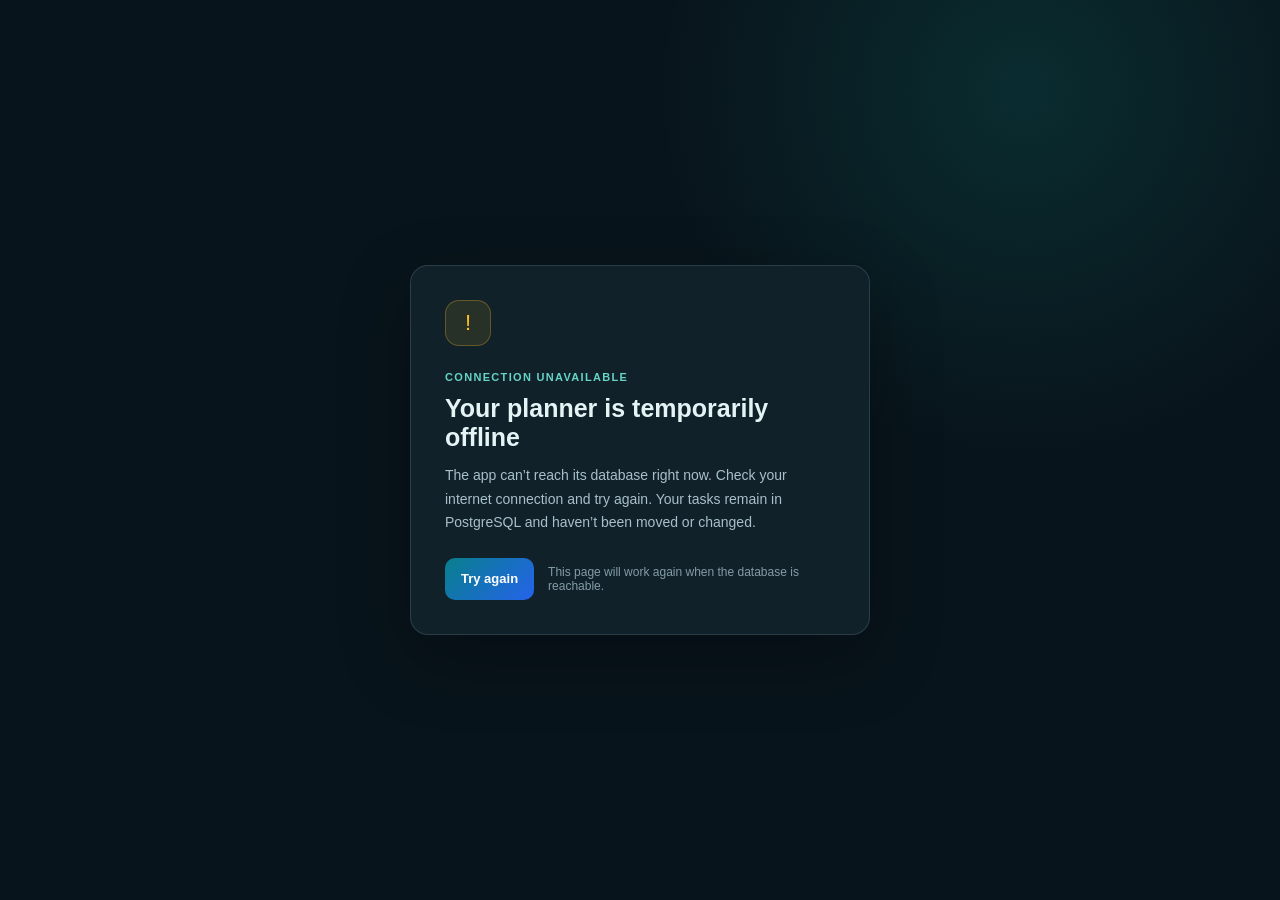
<file: templates/database_unavailable.html>
<!DOCTYPE html>
<html lang="en">
<head>
    <meta charset="UTF-8">
    <meta name="viewport" content="width=device-width, initial-scale=1.0">
    <meta name="theme-color" content="#10212a">
    <title>Planner temporarily offline</title>
    <style>
        :root { color-scheme: light dark; font-family: "Segoe UI", sans-serif; }
        * { box-sizing: border-box; }
        body { min-height: 100vh; margin: 0; padding: 24px; display: grid; place-items: center; color: #e4f4f5; background: radial-gradient(circle at 80% 10%, rgba(20,184,166,.15), transparent 28%), #08141b; }
        main { width: min(100%, 460px); padding: 34px; border: 1px solid rgba(148,181,190,.2); border-radius: 18px; background: #10212a; box-shadow: 0 24px 70px rgba(0,0,0,.3); }
        .signal { width: 46px; height: 46px; display: grid; place-items: center; margin-bottom: 22px; border: 1px solid rgba(251,191,36,.28); border-radius: 14px; color: #fbbf24; background: rgba(251,191,36,.1); font-size: 22px; }
        p.kicker { margin: 0 0 8px; color: #67d4c5; font-size: 11px; font-weight: 700; letter-spacing: .12em; text-transform: uppercase; }
        h1 { margin: 0 0 12px; font-size: 25px; }
        p { margin: 0; color: #a8c0c7; font-size: 14px; line-height: 1.65; }
        .actions { display: flex; align-items: center; gap: 14px; margin-top: 24px; }
        .retry { display: inline-flex; flex: 0 0 auto; align-items: center; justify-content: center; min-height: 42px; padding: 0 16px; border-radius: 10px; color: white; background: linear-gradient(135deg, #087f8c, #2563eb); font-size: 13px; font-weight: 700; text-decoration: none; white-space: nowrap; }
        .note { color: #839da6; font-size: 12px; }
        @media (max-width: 480px) { main { padding: 26px 22px; } .actions { align-items: flex-start; flex-direction: column; } }
    </style>
</head>
<body>
    <main>
        <div class="signal" aria-hidden="true">!</div>
        <p class="kicker">Connection unavailable</p>
        <h1>Your planner is temporarily offline</h1>
        <p>The app can’t reach its database right now. Check your internet connection and try again. Your tasks remain in PostgreSQL and haven’t been moved or changed.</p>
        <div class="actions">
            <a class="retry" href="{{ request.url }}">Try again</a>
            <span class="note">This page will work again when the database is reachable.</span>
        </div>
    </main>
</body>
</html>
</file>
